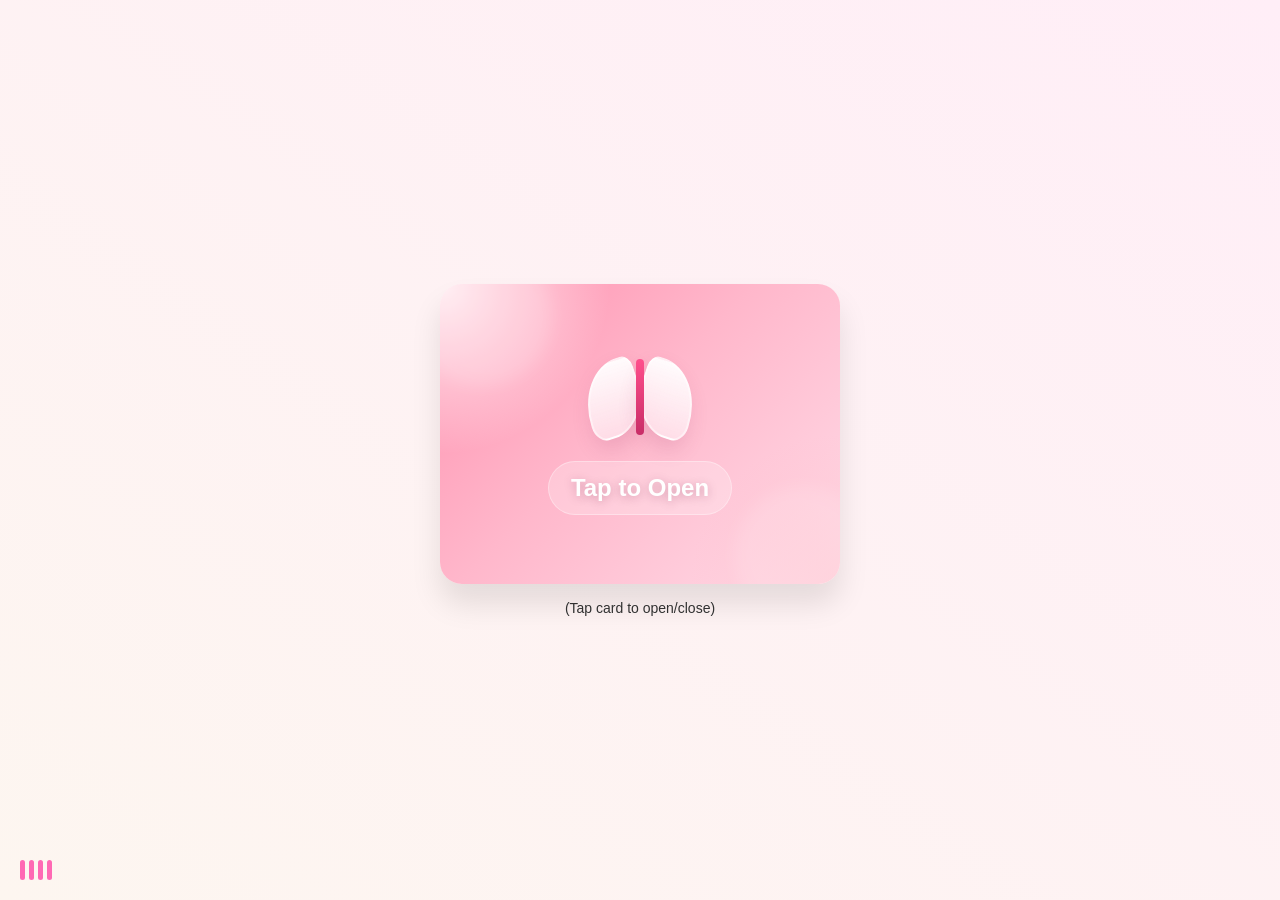
<file: projects/birthday card/index.html>
<!DOCTYPE html>
<html lang="en">
<head>
  <meta charset="UTF-8">
  <title>Butterfly Surprise for me</title>
  <meta name="viewport" content="width=device-width, initial-scale=1.0">
  <style>
body {
  margin: 0;
  min-height: 100vh;
  background: linear-gradient(to top right, #fdf6f0, #ffeef7);
  font-family: "Segoe UI", sans-serif;
  display: flex;
  align-items: center;
  justify-content: center;
  overflow: hidden;
}

.card-container {
  perspective: 1200px;
  width: 100%;
  max-width: 100%;
  padding: 24px;
  box-sizing: border-box;
}

.card {
  width: min(90vw, 400px);
  height: 300px;
  margin: 0 auto;
  position: relative;
  transform-style: preserve-3d;
  transition: transform 1s ease;
  cursor: pointer;
}

.card.opened {
  transform: rotateY(180deg);
}

.front,
.back {
  position: absolute;
  width: 100%;
  height: 100%;
  backface-visibility: hidden;
  border-radius: 22px;
  box-shadow: 0 20px 30px rgba(0, 0, 0, 0.1);
}

.front {
  background:
    radial-gradient(circle at top left, rgba(255, 255, 255, 0.85), transparent 34%),
    radial-gradient(circle at bottom right, rgba(255, 182, 193, 0.38), transparent 30%),
    linear-gradient(135deg, #ff91af 0%, #ffb7cb 45%, #ffdbe7 100%);
  display: flex;
  flex-direction: column;
  align-items: center;
  justify-content: center;
  gap: 18px;
  color: #fff;
  text-shadow: 0 2px 10px rgba(106, 26, 62, 0.28);
  overflow: hidden;
}

.front::before,
.front::after {
  content: "";
  position: absolute;
  width: 140px;
  height: 140px;
  border-radius: 50%;
  background: rgba(255, 255, 255, 0.14);
  filter: blur(8px);
}

.front::before {
  top: -38px;
  left: -28px;
}

.front::after {
  right: -34px;
  bottom: -42px;
}

.front-design {
  position: relative;
  width: 124px;
  height: 90px;
}

.wing {
  position: absolute;
  top: 8px;
  width: 54px;
  height: 72px;
  background: linear-gradient(180deg, rgba(255, 255, 255, 0.95), rgba(255, 233, 240, 0.74));
  border: 2px solid rgba(255, 255, 255, 0.45);
  box-shadow: 0 10px 20px rgba(146, 47, 91, 0.15);
}

.wing-left {
  left: 6px;
  border-radius: 80% 18% 70% 24%;
  transform: rotate(-18deg);
}

.wing-right {
  right: 6px;
  border-radius: 18% 80% 24% 70%;
  transform: rotate(18deg);
}

.body-line {
  position: absolute;
  left: 50%;
  top: 6px;
  width: 8px;
  height: 76px;
  border-radius: 999px;
  background: linear-gradient(180deg, #ff4f8d, #c82d67);
  transform: translateX(-50%);
}

.front-text {
  position: relative;
  z-index: 1;
  padding: 12px 22px;
  border-radius: 999px;
  background: rgba(255, 255, 255, 0.24);
  border: 1px solid rgba(255, 255, 255, 0.35);
  font-size: 24px;
  font-weight: 700;
}

.back {
  background: #fff0f5;
  transform: rotateY(180deg);
  padding: 20px;
  box-sizing: border-box;
  overflow: hidden;
  display: flex;
  flex-direction: column;
  justify-content: center;
  align-items: center;
}

.message {
  max-width: 320px;
  font-family: "Brush Script MT", cursive;
  font-size: 20px;
  line-height: 1.45;
  color: #a0522d;
  text-align: center;
}

.message strong {
  color: #d63384;
}

.butterfly {
  width: 40px;
  height: 40px;
  background: url("https://i.imgur.com/wbQy1EK.png") center/contain no-repeat;
  position: absolute;
  animation: fly 4s ease-out forwards;
  pointer-events: none;
}

@keyframes fly {
  0% {
    transform: translate(0, 0) scale(0.5) rotate(0deg);
    opacity: 1;
  }
  100% {
    transform: translate(calc(-200px + 400px * var(--randX)), -400px) scale(1) rotate(720deg);
    opacity: 0;
  }
}

.instruction {
  margin-top: 16px;
  font-size: 14px;
  color: #333;
  text-align: center;
}

#musicIcon {
  position: fixed;
  bottom: 20px;
  left: 20px;
  display: flex;
  gap: 4px;
  z-index: 999;
}

#musicIcon span {
  width: 5px;
  height: 20px;
  background: #ff69b4;
  animation: bounce 1s infinite ease-in-out;
  animation-delay: calc(var(--i) * 0.1s);
  border-radius: 3px;
}

#musicIcon span:nth-child(1) { --i: 1; }
#musicIcon span:nth-child(2) { --i: 2; }
#musicIcon span:nth-child(3) { --i: 3; }
#musicIcon span:nth-child(4) { --i: 4; }

@keyframes bounce {
  0%,
  100% {
    transform: scaleY(0.6);
  }
  50% {
    transform: scaleY(1.6);
  }
}

@media (max-width: 500px) {
  .card {
    height: 280px;
  }

  .front-text {
    font-size: 20px;
    padding: 10px 18px;
  }

  .message {
    font-size: 18px;
  }
}

</style>
</head>
<body>

<div class="card-container">
  <div class="card" onclick="toggleCard(this)">
    <div class="front">
      <div class="front-design" aria-hidden="true">
        <span class="wing wing-left"></span>
        <span class="wing wing-right"></span>
        <span class="body-line"></span>
      </div>
      <div class="front-text">Tap to Open</div>
    </div>
    <div class="back">
      <div class="message">
        "Like butterflies in spring,<br>
        you bring beauty wherever you go."<br><br>
        <strong>Happy Krishna Consciousness Birthday, Me!</strong><br>
        Wishing you a magical day full of color and joy.<br><br>
        With love, <strong>Radhe</strong>
      </div>
    </div>
  </div>
  <div class="instruction">(Tap card to open/close)</div>
</div>

<audio id="birthdayMusic" src="HAPPY BIRTHDAY INSTRUMENTAL ( LOFI VERSION ) - Benote.mp3" preload="auto"></audio>

<div id="musicIcon" aria-hidden="true">
  <span></span><span></span><span></span><span></span>
</div>

<script>
let musicPlayed = false;

function toggleCard(card) {
  card.classList.toggle('opened');

  if (card.classList.contains('opened')) {
    // Play music once
    if (!musicPlayed) {
      const music = document.getElementById('birthdayMusic');
      music.play();
      musicPlayed = true;
    }

    // Butterflies fly out
    const rect = card.getBoundingClientRect();
    const startX = rect.left + rect.width / 2;
    const startY = rect.top + rect.height / 2;

    for (let i = 0; i < 8; i++) {
      const butterfly = document.createElement('div');
      butterfly.className = 'butterfly';
      butterfly.style.setProperty('--randX', Math.random());
      butterfly.style.left = `${startX}px`;
      butterfly.style.top = `${startY}px`;
      document.body.appendChild(butterfly);
      setTimeout(() => butterfly.remove(), 4000);
    }
  }
}

</script>

</body>
</html>
</file>
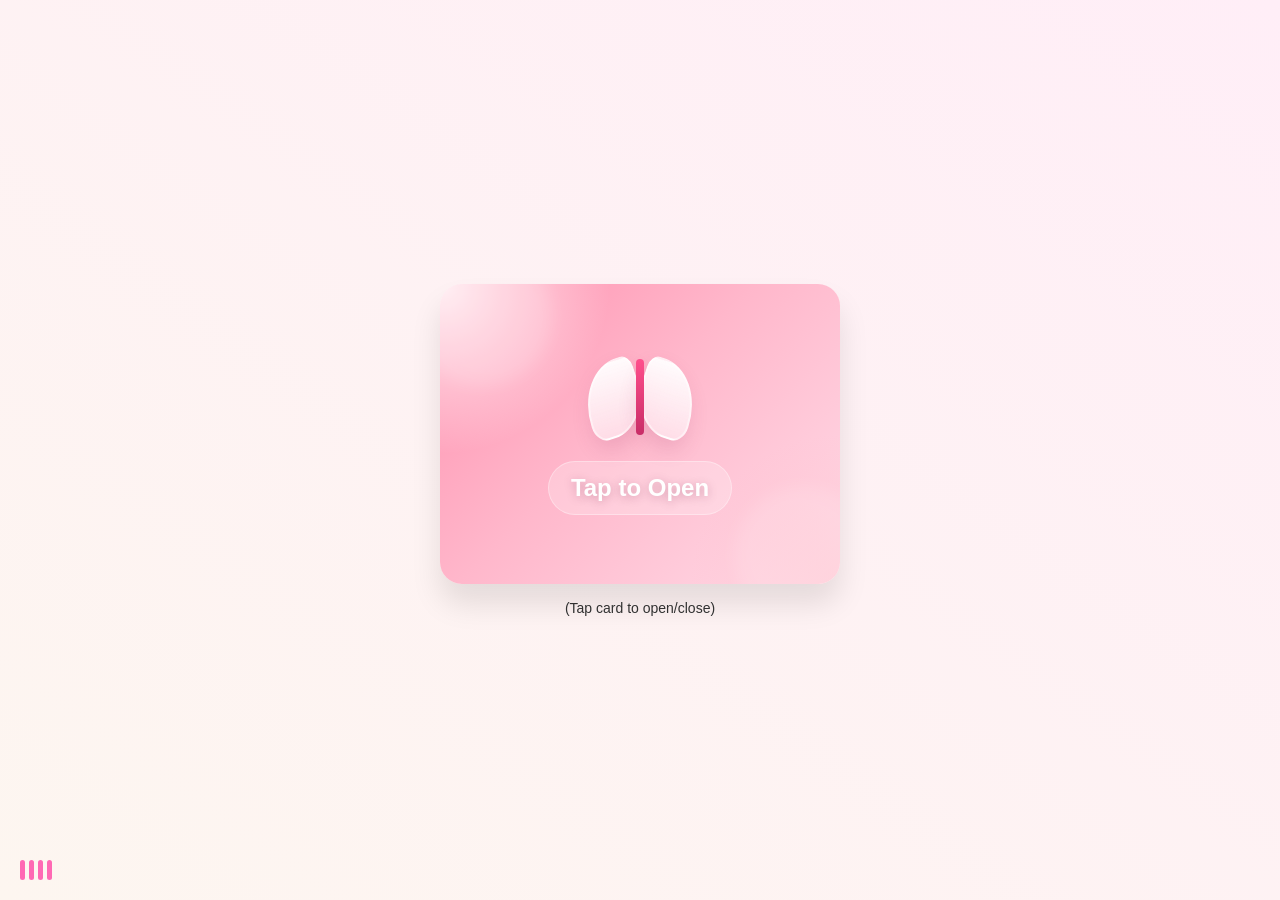
<file: projects/birthday-card.html>
<!DOCTYPE html>
<html lang="en">
<head>
  <meta charset="UTF-8">
  <title>Butterfly Surprise for me</title>
  <meta name="viewport" content="width=device-width, initial-scale=1.0">
  <style>
body {
  margin: 0;
  min-height: 100vh;
  background: linear-gradient(to top right, #fdf6f0, #ffeef7);
  font-family: "Segoe UI", sans-serif;
  display: flex;
  align-items: center;
  justify-content: center;
  overflow: hidden;
}

.card-container {
  perspective: 1200px;
  width: 100%;
  max-width: 100%;
  padding: 24px;
  box-sizing: border-box;
}

.card {
  width: min(90vw, 400px);
  height: 300px;
  margin: 0 auto;
  position: relative;
  transform-style: preserve-3d;
  transition: transform 1s ease;
  cursor: pointer;
}

.card.opened {
  transform: rotateY(180deg);
}

.front,
.back {
  position: absolute;
  width: 100%;
  height: 100%;
  backface-visibility: hidden;
  border-radius: 22px;
  box-shadow: 0 20px 30px rgba(0, 0, 0, 0.1);
}

.front {
  background:
    radial-gradient(circle at top left, rgba(255, 255, 255, 0.85), transparent 34%),
    radial-gradient(circle at bottom right, rgba(255, 182, 193, 0.38), transparent 30%),
    linear-gradient(135deg, #ff91af 0%, #ffb7cb 45%, #ffdbe7 100%);
  display: flex;
  flex-direction: column;
  align-items: center;
  justify-content: center;
  gap: 18px;
  color: #fff;
  text-shadow: 0 2px 10px rgba(106, 26, 62, 0.28);
  overflow: hidden;
}

.front::before,
.front::after {
  content: "";
  position: absolute;
  width: 140px;
  height: 140px;
  border-radius: 50%;
  background: rgba(255, 255, 255, 0.14);
  filter: blur(8px);
}

.front::before {
  top: -38px;
  left: -28px;
}

.front::after {
  right: -34px;
  bottom: -42px;
}

.front-design {
  position: relative;
  width: 124px;
  height: 90px;
}

.wing {
  position: absolute;
  top: 8px;
  width: 54px;
  height: 72px;
  background: linear-gradient(180deg, rgba(255, 255, 255, 0.95), rgba(255, 233, 240, 0.74));
  border: 2px solid rgba(255, 255, 255, 0.45);
  box-shadow: 0 10px 20px rgba(146, 47, 91, 0.15);
}

.wing-left {
  left: 6px;
  border-radius: 80% 18% 70% 24%;
  transform: rotate(-18deg);
}

.wing-right {
  right: 6px;
  border-radius: 18% 80% 24% 70%;
  transform: rotate(18deg);
}

.body-line {
  position: absolute;
  left: 50%;
  top: 6px;
  width: 8px;
  height: 76px;
  border-radius: 999px;
  background: linear-gradient(180deg, #ff4f8d, #c82d67);
  transform: translateX(-50%);
}

.front-text {
  position: relative;
  z-index: 1;
  padding: 12px 22px;
  border-radius: 999px;
  background: rgba(255, 255, 255, 0.24);
  border: 1px solid rgba(255, 255, 255, 0.35);
  font-size: 24px;
  font-weight: 700;
}

.back {
  background: #fff0f5;
  transform: rotateY(180deg);
  padding: 20px;
  box-sizing: border-box;
  overflow: hidden;
  display: flex;
  flex-direction: column;
  justify-content: center;
  align-items: center;
}

.message {
  max-width: 320px;
  font-family: "Brush Script MT", cursive;
  font-size: 20px;
  line-height: 1.45;
  color: #a0522d;
  text-align: center;
}

.message strong {
  color: #d63384;
}

.butterfly {
  width: 40px;
  height: 40px;
  background: url("https://i.imgur.com/wbQy1EK.png") center/contain no-repeat;
  position: absolute;
  animation: fly 4s ease-out forwards;
  pointer-events: none;
}

@keyframes fly {
  0% {
    transform: translate(0, 0) scale(0.5) rotate(0deg);
    opacity: 1;
  }
  100% {
    transform: translate(calc(-200px + 400px * var(--randX)), -400px) scale(1) rotate(720deg);
    opacity: 0;
  }
}

.instruction {
  margin-top: 16px;
  font-size: 14px;
  color: #333;
  text-align: center;
}

#musicIcon {
  position: fixed;
  bottom: 20px;
  left: 20px;
  display: flex;
  gap: 4px;
  z-index: 999;
}

#musicIcon span {
  width: 5px;
  height: 20px;
  background: #ff69b4;
  animation: bounce 1s infinite ease-in-out;
  animation-delay: calc(var(--i) * 0.1s);
  border-radius: 3px;
}

#musicIcon span:nth-child(1) { --i: 1; }
#musicIcon span:nth-child(2) { --i: 2; }
#musicIcon span:nth-child(3) { --i: 3; }
#musicIcon span:nth-child(4) { --i: 4; }

@keyframes bounce {
  0%,
  100% {
    transform: scaleY(0.6);
  }
  50% {
    transform: scaleY(1.6);
  }
}

@media (max-width: 500px) {
  .card {
    height: 280px;
  }

  .front-text {
    font-size: 20px;
    padding: 10px 18px;
  }

  .message {
    font-size: 18px;
  }
}

</style>
</head>
<body>

<div class="card-container">
  <div class="card" onclick="toggleCard(this)">
    <div class="front">
      <div class="front-design" aria-hidden="true">
        <span class="wing wing-left"></span>
        <span class="wing wing-right"></span>
        <span class="body-line"></span>
      </div>
      <div class="front-text">Tap to Open</div>
    </div>
    <div class="back">
      <div class="message">
        "Like butterflies in spring,<br>
        you bring beauty wherever you go."<br><br>
        <strong>Happy Krishna Consciousness Birthday, Me!</strong><br>
        Wishing you a magical day full of color and joy.<br><br>
        With love, <strong>Radhe</strong>
      </div>
    </div>
  </div>
  <div class="instruction">(Tap card to open/close)</div>
</div>

<audio id="birthdayMusic" src="birthday card/HAPPY BIRTHDAY INSTRUMENTAL ( LOFI VERSION ) - Benote.mp3" preload="auto"></audio>

<div id="musicIcon" aria-hidden="true">
  <span></span><span></span><span></span><span></span>
</div>

<script>
let musicPlayed = false;

function toggleCard(card) {
  card.classList.toggle('opened');

  if (card.classList.contains('opened')) {
    // Play music once
    if (!musicPlayed) {
      const music = document.getElementById('birthdayMusic');
      music.play();
      musicPlayed = true;
    }

    // Butterflies fly out
    const rect = card.getBoundingClientRect();
    const startX = rect.left + rect.width / 2;
    const startY = rect.top + rect.height / 2;

    for (let i = 0; i < 8; i++) {
      const butterfly = document.createElement('div');
      butterfly.className = 'butterfly';
      butterfly.style.setProperty('--randX', Math.random());
      butterfly.style.left = `${startX}px`;
      butterfly.style.top = `${startY}px`;
      document.body.appendChild(butterfly);
      setTimeout(() => butterfly.remove(), 4000);
    }
  }
}

</script>

</body>
</html>
</file>
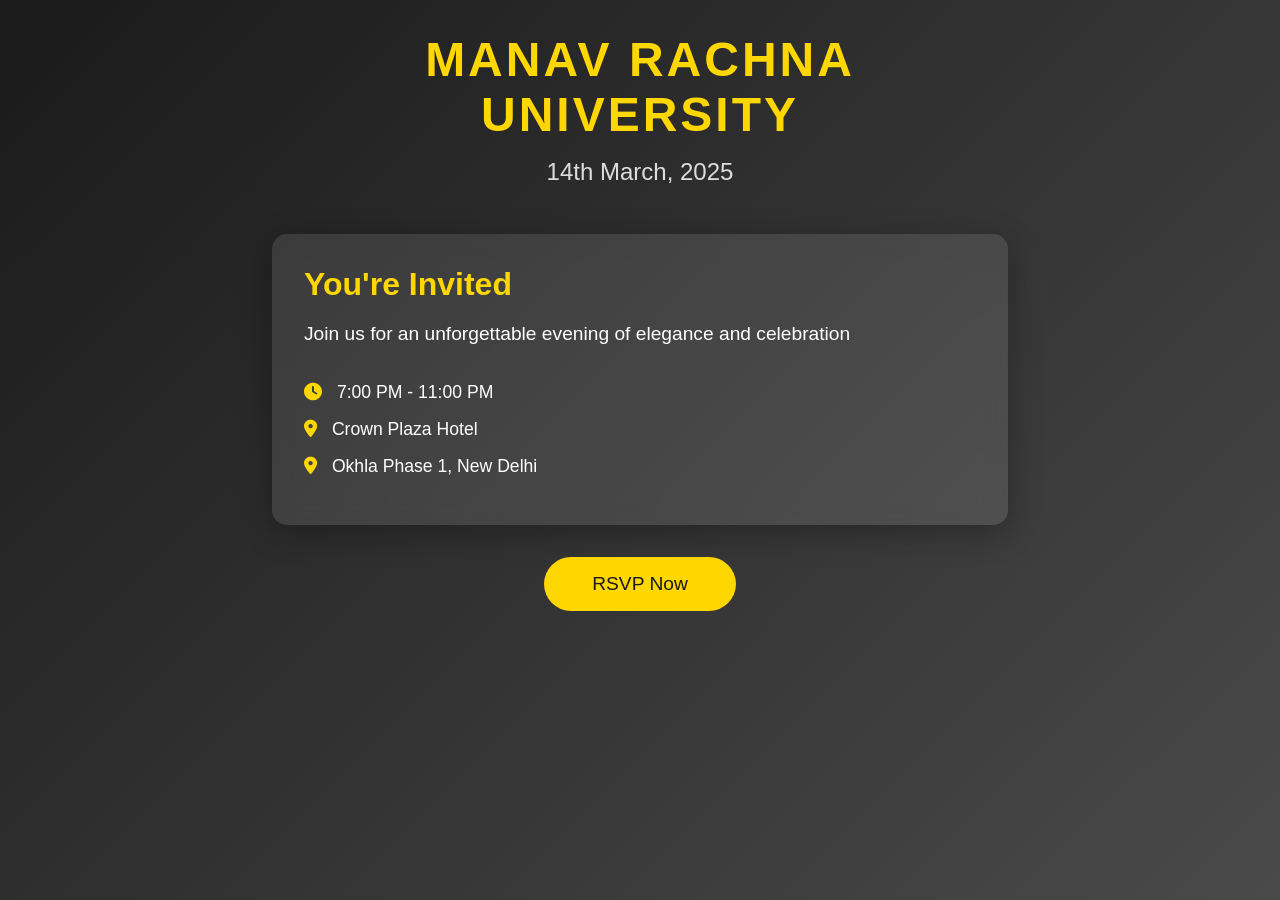
<file: projects/invitation.html>
<!DOCTYPE html>
<html lang="en">
<head>
    <meta charset="UTF-8">
    <meta name="viewport" content="width=device-width, initial-scale=1.0">
    <title>Special Event Invitation</title>
    <style>
* {
    margin: 0;
    padding: 0;
    box-sizing: border-box;
}

body {
    font-family: 'Arial', sans-serif;
    background: linear-gradient(135deg, #1a1a1a, #4a4a4a);
    min-height: 100vh;
    color: #fff;
}

.container {
    max-width: 800px;
    margin: 0 auto;
    padding: 2rem;
}

.header {
    text-align: center;
    margin-bottom: 3rem;
    animation: fadeIn 1s ease-in;
}

.title {
    font-size: 3rem;
    margin-bottom: 1rem;
    text-transform: uppercase;
    letter-spacing: 3px;
    color: gold; /* Fix color value */
}

.date {
    font-size: 1.5rem;
    color: #ddd;
}

.card {
    background: rgba(255, 255, 255, 0.1);
    backdrop-filter: blur(10px);
    padding: 2rem;
    border-radius: 15px;
    box-shadow: 0 8px 32px rgba(0, 0, 0, 0.3);
    margin-bottom: 2rem;
    animation: slideUp 1s ease-out;
}

.card h2 {
    color: gold; /* Fix color value */
    margin-bottom: 1rem;
    font-size: 2rem;
}

.description {
    font-size: 1.2rem;
    margin-bottom: 2rem;
    line-height: 1.6;
}

.details p {
    margin: 1rem 0;
    font-size: 1.1rem;
}

.details i {
    margin-right: 10px;
    color: gold; /* Fix color value */
}

.images {
    text-align: center;
    margin: 3rem 0;
}

.image-gallery {
    display: flex;
    flex-wrap: wrap;
    justify-content: center;
    gap: 1rem;
}

.image-gallery img {
    width: calc(25% - 1rem);
    border-radius: 10px;
    transition: transform 0.3s, box-shadow 0.3s;
}

.image-gallery img:hover {
    transform: scale(1.05);
    box-shadow: 0 5px 15px rgba(0, 0, 0, 0.3);
}

.rsvp {
    text-align: center;
}

.rsvp-btn {
    background: gold; /* Fix color value */
    color: #1a1a1a;
    border: none;
    padding: 1rem 3rem;
    font-size: 1.2rem;
    border-radius: 30px;
    cursor: pointer;
    transition: transform 0.3s, box-shadow 0.3s;
}

.rsvp-btn:hover {
    transform: translateY(-3px);
    box-shadow: 0 5px 15px rgba(0, 0, 0, 0.3);
}

@keyframes fadeIn {
    from {
        opacity: 0;
    }
    to {
        opacity: 1;
    }
}

@keyframes slideUp {
    from {
        transform: translateY(50px);
        opacity: 0;
    }
    to {
        transform: translateY(0);
        opacity: 1;
    }
}

@media (max-width: 600px) {
    .title {
        font-size: 2rem;
    }
    
    .date {
        font-size: 1.2rem;
    }
    
    .card {
        padding: 1.5rem;
    }
    
    .image-gallery img {
        width: calc(50% - 1rem);
    }
}

</style>
</head>
<body>
    <div class="container">
        <header class="header">
            <h1 class="title">MANAV RACHNA UNIVERSITY</h1>
            <p class="date">14th March, 2025</p>
        </header>

        <section class="event-details">
            <div class="card">
                <h2>You're Invited</h2>
                <p class="description">Join us for an unforgettable evening of elegance and celebration</p>
                <div class="details">
                    <p><i class="fas fa-clock"></i> 7:00 PM - 11:00 PM</p>
                    <p><i class="fas fa-map-marker-alt"></i> Crown Plaza Hotel</p>
                    <p><i class="fas fa-location-dot"></i> Okhla Phase 1, New Delhi</p>
                </div>
            </div>
        </section>
        <section class="rsvp">
            <button class="rsvp-btn">RSVP Now</button>
        </section>
    </div>
    <link rel="stylesheet" href="https://cdnjs.cloudflare.com/ajax/libs/font-awesome/6.0.0/css/all.min.css">
    <script>
document.addEventListener('DOMContentLoaded', function() {
    const rsvpButton = document.querySelector('.rsvp-btn');
    
    rsvpButton.addEventListener('click', function() {
        alert('Thank you for your interest! RSVP functionality will be available soon.');
    });

    // Add smooth scroll behavior
    document.querySelectorAll('a[href^="#"]').forEach(anchor => {
        anchor.addEventListener('click', function(e) {
            e.preventDefault();
            document.querySelector(this.getAttribute('href')).scrollIntoView({
                behavior: 'smooth'
            });
        });
    });

    // Add parallax effect on scroll
    window.addEventListener('scroll', function() {
        const cards = document.querySelectorAll('.card');
        cards.forEach(card => {
            const position = card.getBoundingClientRect();
            if(position.top < window.innerHeight && position.bottom >= 0) {
                card.style.transform = `translateY(${window.scrollY * 0.1}px)`;
            }
        });
    });

    // Add scroll animation for images
    const images = document.querySelectorAll('.image-gallery img');
    window.addEventListener('scroll', function() {
        images.forEach(img => {
            const position = img.getBoundingClientRect();
            if (position.top < window.innerHeight && position.bottom >= 0) {
                img.style.transform = `translateY(${window.scrollY * 0.1}px)`;
            }
        });
    });
});

</script>
</body>
</html>
</file>
